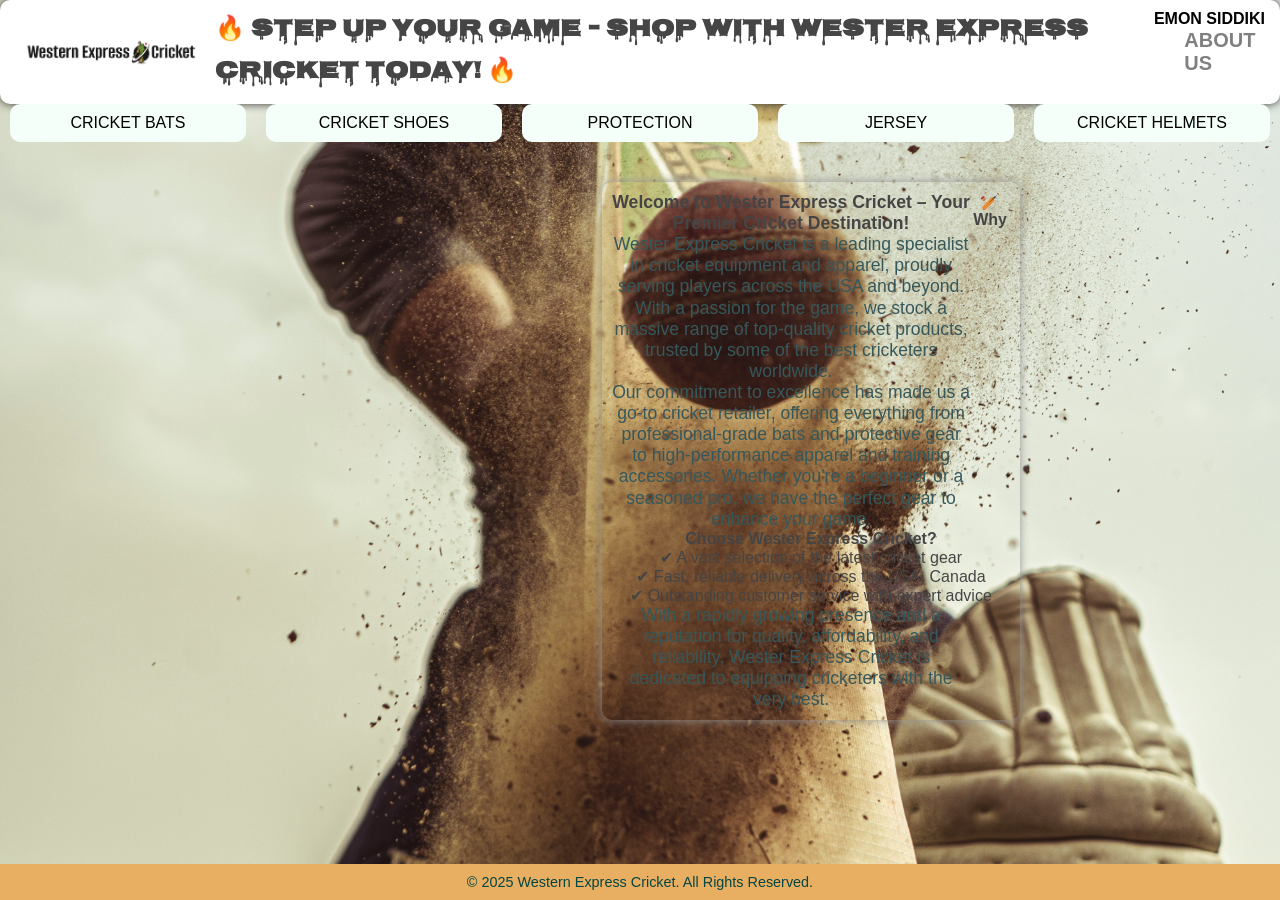
<file: public_html/index.html>
<!DOCTYPE html>
<html lang="en">

<!-- HTML5 Elements
3 or more pages with unique page titles
Name your home page index.html
Keep all filenames and extensions (html, css, js, images, etc) lowercase
HTML5 sections (header, article, aside, nav, footer)
Inline images
Paragraphs of text
A list
Links between your pages, external links, links within your pages
HTML Validates (https://validator.w3.org/#validate_by_input)
-->

<head>
    <meta charset="UTF-8">
    <meta name="viewport" content="width=device-width, initial-scale=1.0">
    <title>Western Express Cricket</title>
    <link rel="stylesheet" href="styles.css">
    <link rel="stylesheet" href="reset.css">
    <link rel="stylesheet" href="layout.css">
</head>

<body style="background-image: url('Cricket2.jpg'); background-size: cover; background-position: center center;">
    <a href="mailto:siddike01@buffalostate.edu" target="_blank" class="email-link">EMON SIDDIKI</a>
    <header>
        <a href="index.html" class="logo">
            <img src="WeLogo.jpeg" alt="Logo" width="250" height="80">
        </a>
        <h2>🔥 Step up your game – Shop with Wester Express Cricket today! 🔥</h2>
        <h1><a href="about.html">ABOUT US</a></h1>
    </header>
    <nav class="horizontal">
        <ul>
            <li><a href="cricket-bats.html">CRICKET BATS</a></li>
            <li><a href="cricket-shoes.html">CRICKET SHOES</a></li>
            <li><a href="protection.html">PROTECTION</a></li>
            <li><a href="jersey.html">JERSEY</a></li>
            <li><a href="cricket-helmets.html">CRICKET HELMETS</a></li>
        </ul>
    </nav>

    <article>
        <div>
        <p><b>Welcome to Wester Express Cricket – Your Premier Cricket Destination!</b></p>
        <P>Wester Express Cricket is a leading specialist in cricket equipment and apparel, proudly serving players across 
            the USA and beyond. With a passion for the game, we stock a massive range of top-quality cricket products, 
            trusted by some of the best cricketers worldwide.</P>

        <P>Our commitment to excellence has made us a go-to cricket retailer, offering everything from professional-grade 
            bats and protective gear to high-performance apparel and training accessories. Whether you're a beginner 
            or a seasoned pro, we have the perfect gear to enhance your game.</P>

        <b>🏏 Why Choose Wester Express Cricket?</b>
        <br>✔ A vast selection of the latest cricket gear<br>
        ✔ Fast, reliable delivery across the USA, Canada<br>
        ✔ Outstanding customer service with expert advice</p>

        <p>With a rapidly growing presence and a reputation for quality, affordability, and reliability, 
           Wester Express Cricket is dedicated to equipping cricketers with the very best.</p>
        </div> 
    </article>

    <footer>
        &copy; 2025 Western Express Cricket. All Rights Reserved.
    </footer>
    <aside></aside>
</body>
</html>
</file>
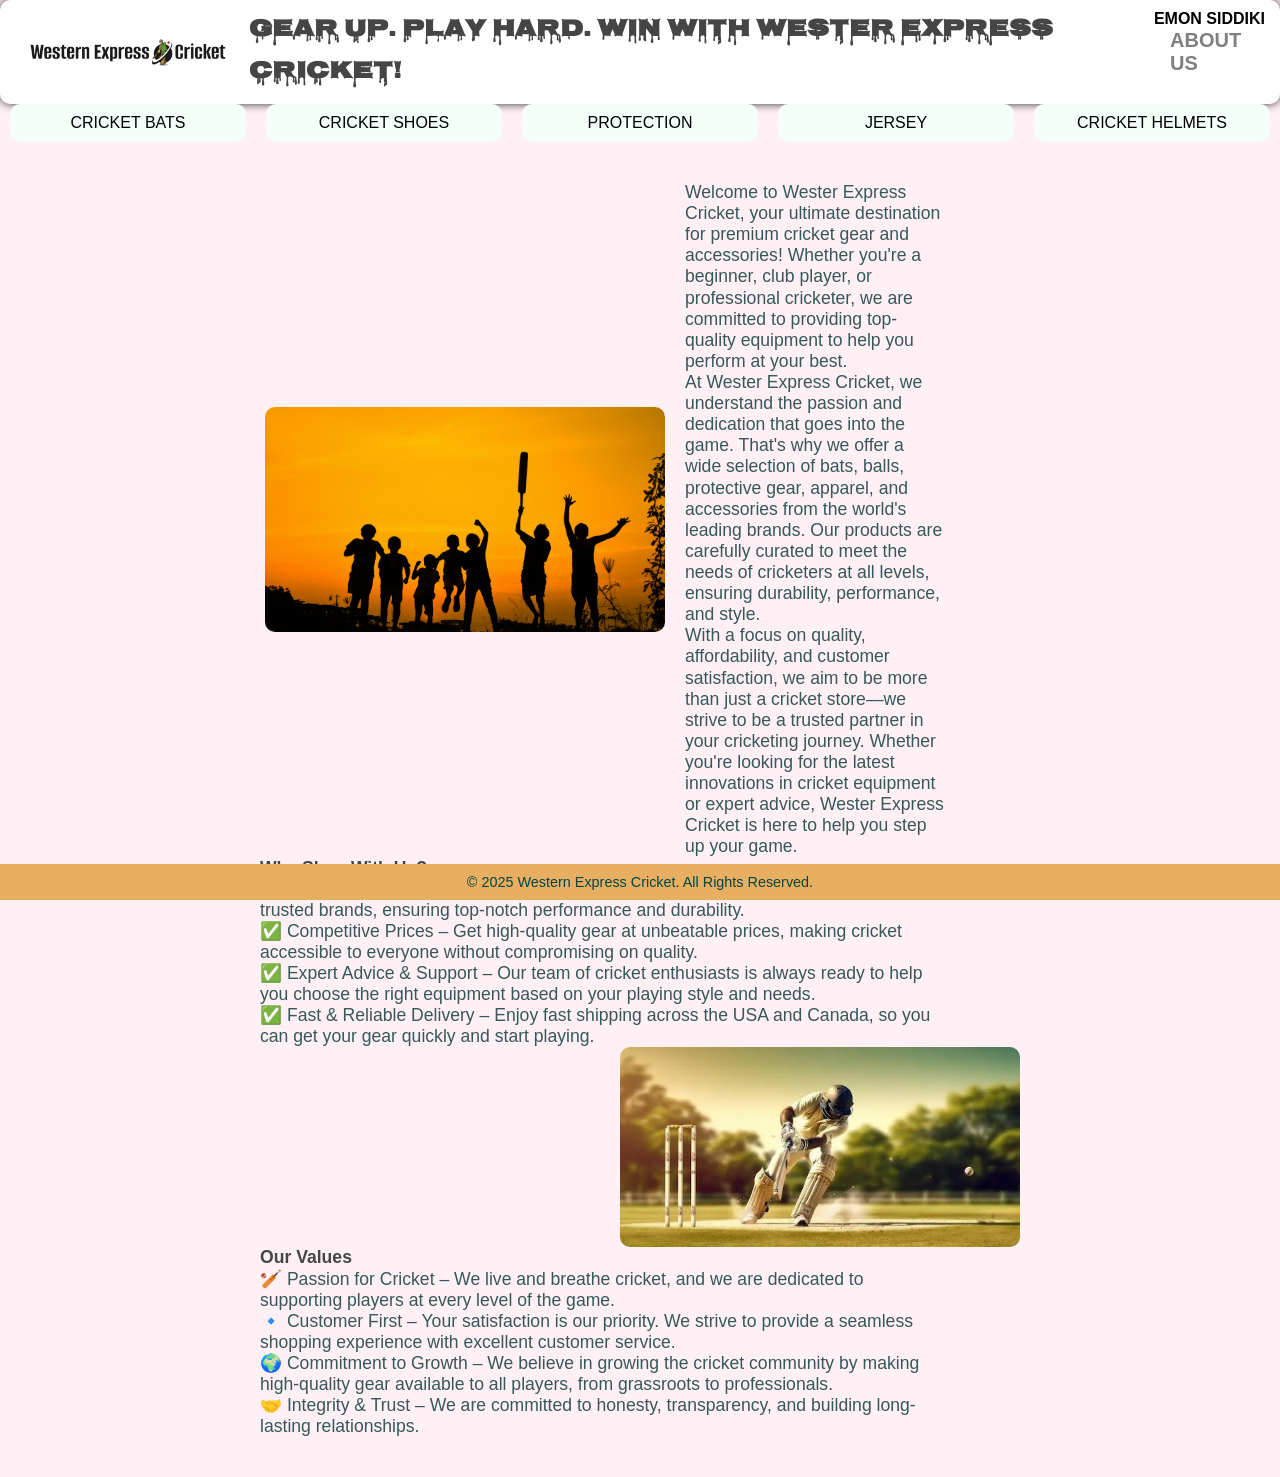
<file: public_html/about.html>
<!DOCTYPE html>
<html lang="en">

<head>
    <meta charset="UTF-8">
    <meta name="viewport" content="width=device-width, initial-scale=1.0">
    <title>About Emon</title>
    <link rel="stylesheet" href="styles.css">
    <link rel="stylesheet" href="reset.css">
    <link rel="stylesheet" href="layout.css">
</head>

<body>
    <a href="mailto:siddike01@buffalostate.edu" class="email-link">EMON SIDDIKI</a>
    <header>
        <a href="index.html" class="logo">
            <img src="WeLogo.jpeg" alt="Logo" width="250" height="80">
        </a>
        <h2>Gear up. Play hard. Win with Wester Express Cricket!</h2>
        <h1><a href="about.html">ABOUT US</a></h1>
    </header>
    <nav class="horizontal">
        <ul>
            <li><a href="cricket-bats.html">CRICKET BATS</a></li>
            <li><a href="cricket-shoes.html">CRICKET SHOES</a></li>
            <li><a href="protection.html">PROTECTION</a></li>
            <li><a href="jersey.html">JERSEY</a></li>
            <li><a href="cricket-helmets.html">CRICKET HELMETS</a></li>
        </ul>
    </nav>
    <article>
        <p><img src="Cricket1.jpg" alt="" width="400" height="300">Welcome to Wester Express Cricket, your ultimate destination for premium cricket gear and accessories! 
            Whether you're a beginner, club player, or professional cricketer, we are committed to providing top-quality 
            equipment to help you perform at your best.<br> At Wester Express Cricket, we understand the passion and dedication 
            that goes into the game. That's why we offer a wide selection of bats, balls, protective gear, apparel, 
            and accessories from the world's leading brands. Our products are carefully curated to meet the needs of 
            cricketers at all levels, ensuring durability,
           performance, and style.
           <br> With a focus on quality, affordability, and customer satisfaction, we aim to be more than just a cricket 
           store—we strive to be a trusted partner in your cricketing journey. Whether you're looking for the latest 
           innovations in cricket equipment or expert advice, Wester Express Cricket is here to help you step up your game.</p>

        <p><b>Why Shop With Us?</b></p>

        <p>✅ Premium Quality Gear – We stock only the best cricket equipment, sourced from trusted brands, 
            ensuring top-notch performance and durability.</p>

        <P>✅ Competitive Prices – Get high-quality gear at unbeatable prices, making cricket accessible to everyone 
           without compromising on quality.</P>
            
        <P>✅ Expert Advice & Support – Our team of cricket enthusiasts is always ready to help you choose the right 
           equipment based on your playing style and needs.</p>
        
        <P>✅ Fast & Reliable Delivery – Enjoy fast shipping across the USA and Canada, so you can get your gear
           quickly and start playing.</P>

        <cite><img src="back1.webp" alt="" width="400" height="200"></cite>
        <P><b>Our Values</b></P>

        <p>🏏 Passion for Cricket – We live and breathe cricket, and we are dedicated to supporting players at every 
            level of the game.<br>
            
        🔹 Customer First – Your satisfaction is our priority. We strive to provide a seamless shopping experience 
            with excellent customer service.<br>
            
        🌍 Commitment to Growth – We believe in growing the cricket community by making high-quality gear available 
            to all players, from grassroots to professionals.<br>

        🤝 Integrity & Trust – We are committed to honesty, transparency, and building long-lasting relationships.</p>
    </article>

    <footer>
        &copy; 2025 Western Express Cricket. All Rights Reserved.
    </footer>

    <aside></aside>
</body>
</html>
</file>
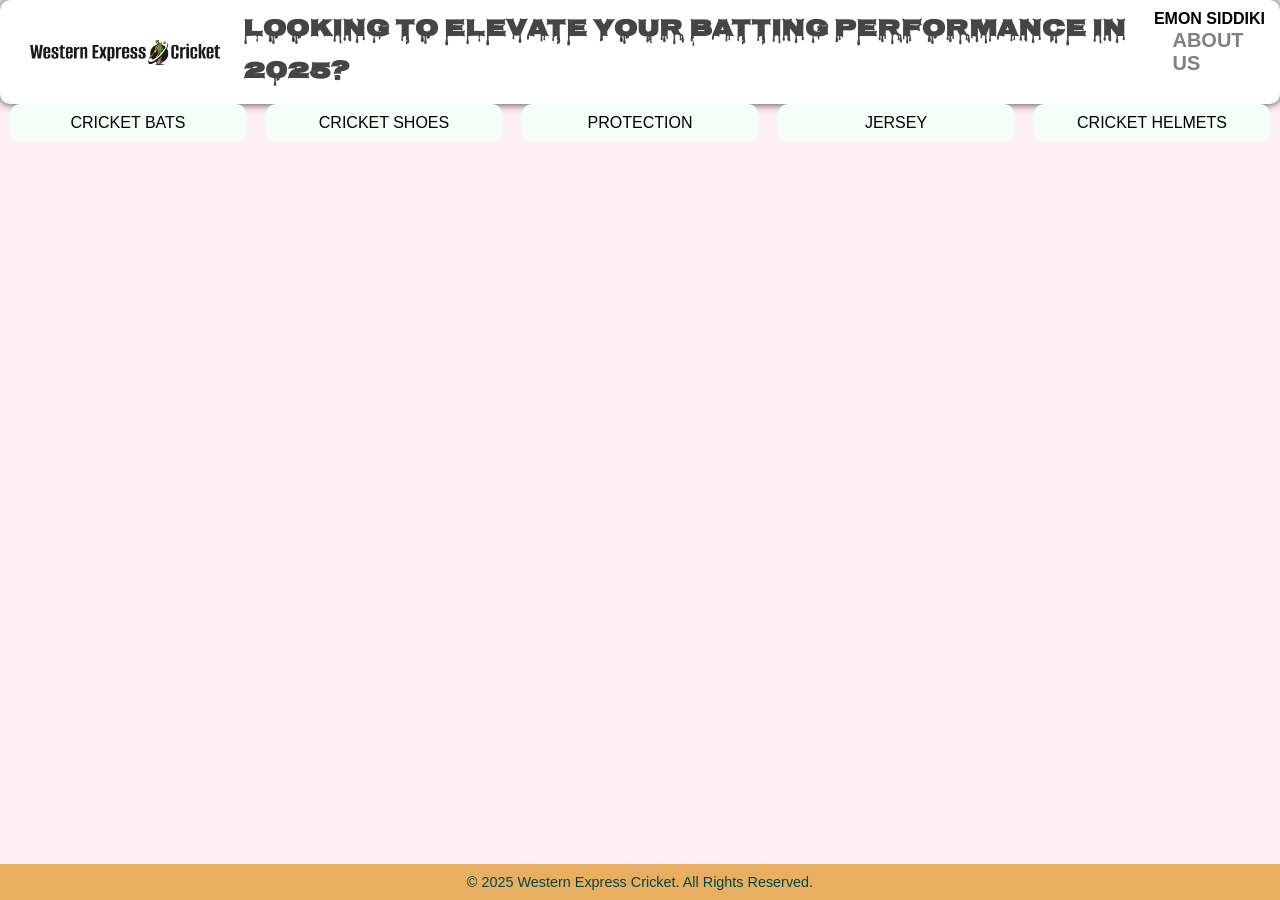
<file: public_html/cricket-bats.html>
<!DOCTYPE html>
<html lang="en">
<head>
    <meta charset="UTF-8">
    <meta name="viewport" content="width=device-width, initial-scale=1.0">
    <title>CRICKET BATS</title>
    <link rel="stylesheet" href="styles.css">
    <link rel="stylesheet" href="reset.css">
    <link rel="stylesheet" href="layout.css">
</head>

<body>
    <a href="mailto:siddike01@buffalostate.edu" class="email-link">EMON SIDDIKI</a>
    <header>
        <a href="index.html" class="logo">
            <img src="WeLogo.jpeg" alt="Logo" width="250" height="80">
        </a>
        <h2>Looking to elevate your batting performance in 2025?</h2>
        <h1><a href="about.html">ABOUT US</a></h1>
    </header>
    <nav class="horizontal">
        <ul>
            <li><a href="cricket-bats.html">CRICKET BATS</a></li>
            <li><a href="cricket-shoes.html">CRICKET SHOES</a></li>
            <li><a href="protection.html">PROTECTION</a></li>
            <li><a href="jersey.html">JERSEY</a></li>
            <li><a href="cricket-helmets.html">CRICKET HELMETS</a></li>
        </ul>
    </nav>
    
    <article></article>
    <footer>
        &copy; 2025 Western Express Cricket. All Rights Reserved.
    </footer>
    <aside></aside>
</body>
</html>
</file>
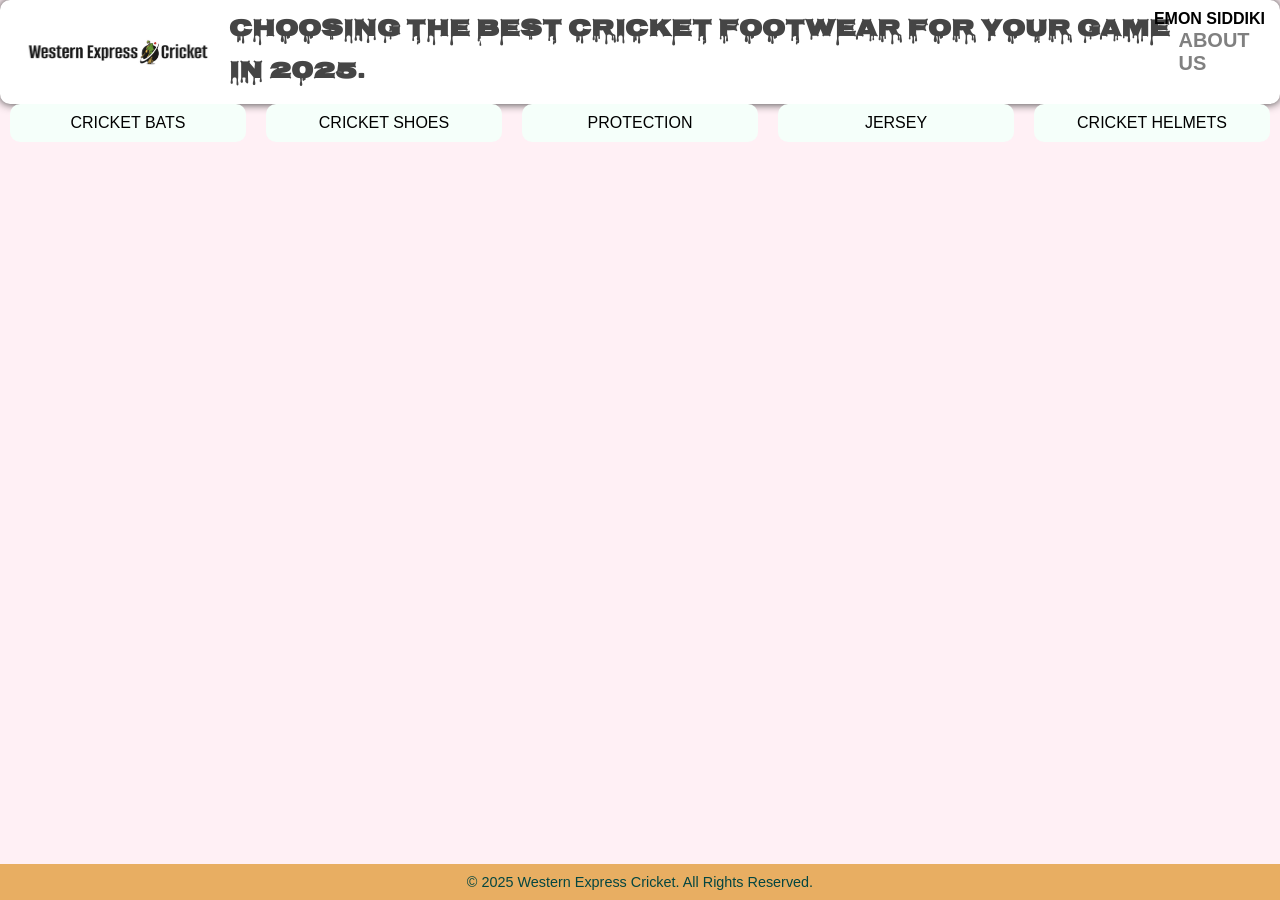
<file: public_html/cricket-helmets.html>
<!DOCTYPE html>
<html lang="en">
<head>
    <meta charset="UTF-8">
    <meta name="viewport" content="width=device-width, initial-scale=1.0">
    <title>CRICKET SHOES</title>
    <link rel="stylesheet" href="styles.css">
    <link rel="stylesheet" href="reset.css">
    <link rel="stylesheet" href="layout.css">
</head>

<body>
    <a href="mailto:siddike01@buffalostate.edu" class="email-link">EMON SIDDIKI</a>
    <header>
        <a href="index.html" class="logo">
            <img src="WeLogo.jpeg" alt="Logo" width="250" height="80">
        </a>
        <h2>Choosing the Best Cricket Footwear for Your Game in 2025.</h2>
        <h1><a href="about.html">ABOUT US</a></h1>
    </header>
    <nav class="horizontal">
        <ul>
            <li><a href="cricket-bats.html">CRICKET BATS</a></li>
            <li><a href="cricket-shoes.html">CRICKET SHOES</a></li>
            <li><a href="protection.html">PROTECTION</a></li>
            <li><a href="jersey.html">JERSEY</a></li>
            <li><a href="cricket-helmets.html">CRICKET HELMETS</a></li>
        </ul>
    </nav>
    <article></article>
    <footer>
        &copy; 2025 Western Express Cricket. All Rights Reserved.
    </footer>
    <aside></aside>
</body>
</html>
</file>
<file: public_html/styles.css>
@charset "utf-8";

/* CSS Design
A single styles.css on all pages with rules for anything specific to the styles (colors, fonts - not layout) of the website.
Text, link colors specified
Use of font-face
CSS Validates (https://jigsaw.w3.org/css-validator/#validate_by_input)
 */

 @font-face {
    font-family: Nosifer;
    src: url("Nosifer-Regular.ttf");
 }

body {
    background-color: rgb(255, 240, 245);
}

*{
    color: rgb(69, 69, 69);
    font-family: Verdana, Geneva, Tahoma, sans-serif;
}

h2 {
    font-family: Nosifer;
}

a:link, a:visited {
    color: rgb(0, 0, 0);
    text-decoration: none;
}

a:active, a:focus, a:hover {
    color: rgb(247, 191, 119);
    text-decoration: underline;
}

header a:link, header a:visited {
    color: rgb(128, 128, 128);
    text-decoration: none;
}

header {
    display: flex;
    justify-content: space-between;
    align-items: center;
    padding: 10px;
    background-color: rgb(255, 255, 255);
    box-shadow: 0 0 10px rgb(51, 51, 51);
    border-radius: 10px;
}

h1 {
    font-size: 20px;
}

.email-link {
    position: absolute;
    top: 10px;
    right: 15px;
    text-decoration: none;
    font-weight: bold;
}

nav.horizontal ul li { 
    background-color: rgb(245 255 250); 
    font-size: 1em;
    padding: 10px 0;
    text-align: center;
    border-radius: 10px;
    margin: 0 5px;
}

nav.horizontal li {
    display: block;
    width: 19%;
    float: left;
  }

 nav ul {
    list-style: none;
    list-style-image: none;
 }
 
 nav a {
    text-decoration: none;
 }

 article p {
    display: flex;
    font-size: 1.1em;
    color: rgb(54, 88, 91);
    line-height: 1.2em;
    width: 90%;
    float: left;
    align-items: center;
    gap: 20px;
 }

 article {
    width: 80%;
    text-align: left;
    margin: 50px auto;
    padding: 20px;
 }

 article div {
    width: 55%;
    text-align: center;
    float: right;
    box-shadow: 0 0 10px rgb(148, 148, 148);
    border-radius: 10px;
    padding: 10px;
 }

 article img {
    display: block;
    float: left;
    margin-left: 5px;
 }

 cite{
    display: flex;
    justify-content: flex-end;
    width: 100%;
}

cite img {
    border-radius: 10px;
}

img {
    border-radius: 10px;
}


footer {
    position: fixed;
    bottom: 0;
    left: 0;
    width: 100%;
    color: rgb(4, 70, 65);
    background-color: rgb(232, 174, 98);
    font-size: 0.9em;
    padding: 10px 0px;
    text-align: center;
 }
</file>
<file: public_html/layout.css>
@charset "utf-8";

@media only screen and (min-width: 480px) {
    nav.horizontal ul {
        display: flex;
        justify-content: center;
    }

    nav.horizontal ul li {
        margin: 0 10px;
    }

    article {
        max-width: 800px;
        margin: 20px auto;
    }
}

@import url('reset.css');

body {
    display: flex;
    flex-direction: column;
    margin: 0;
    padding: 0;
    font-family: Arial, sans-serif;
}

/* Rounded borders */
.card, .box, .section {
    border-radius: 12px;
    padding: 10px;
    margin: 10px;
    background-color: #f9f9f9;
}

/* Drop shadow */
.shadow {
    box-shadow: 0 4px 6px rgba(0, 0, 0, 0.1);
}

.header-gradient {
    background: linear-gradient(to right, #4facfe, #00f2fe);
    color: white;
    padding: 20px;
}

/* Transformed object */
.transform-demo {
    transform: rotate(-3deg);
    display: inline-block;
}

@media (max-width: 768px) {
    body {
        flex-direction: column;
        padding: 10px;
    }
    nav, aside {
        display: none;
    }
    .main-content {
        width: 100%;
    }
}
</file>
